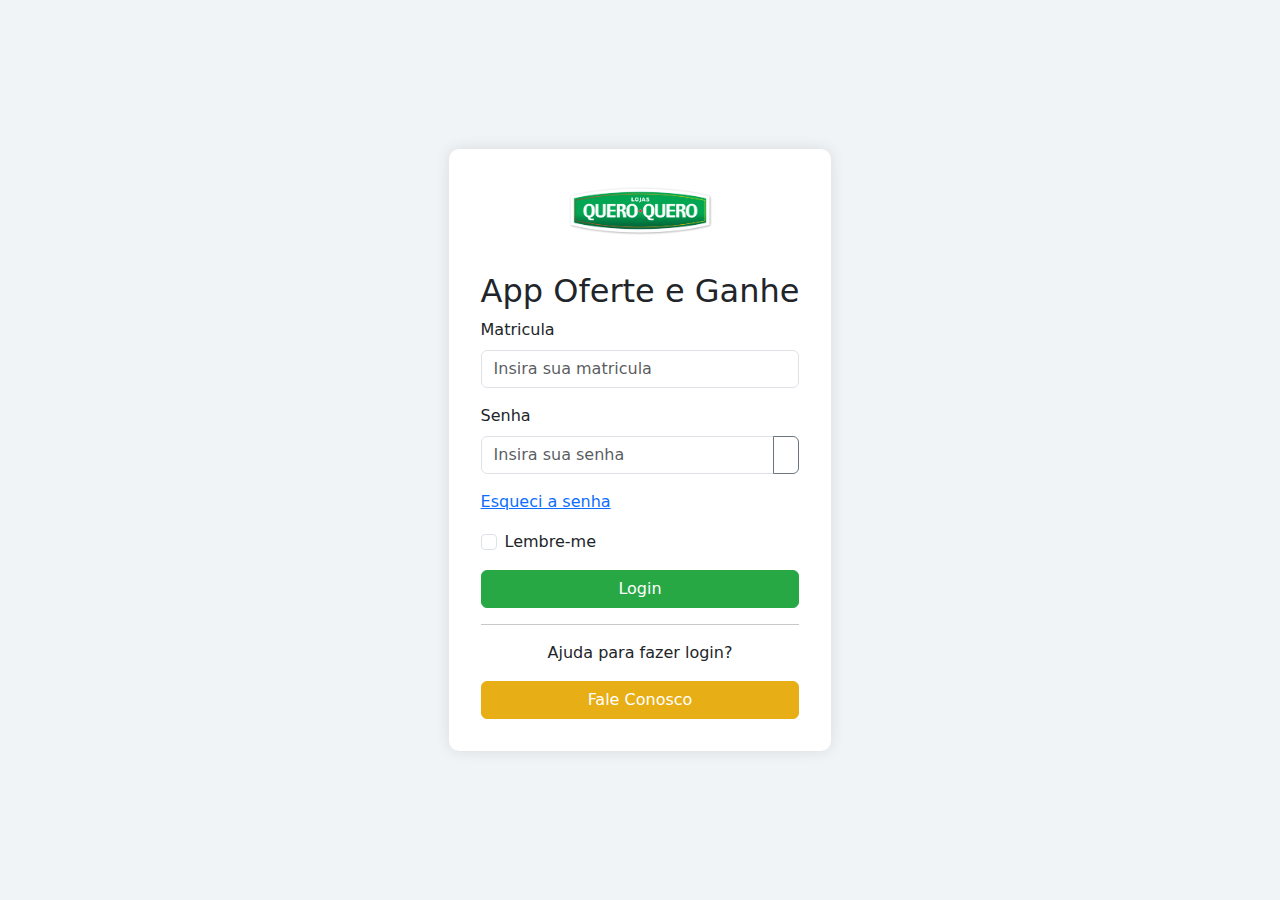
<file: index.html>
<!DOCTYPE html>
<html lang="pt-br">
<head>
    <meta charset="UTF-8">
    <meta name="viewport" content="width=device-width, initial-scale=1.0">
    <title>Tela de Login</title>
    <link href="https://cdn.jsdelivr.net/npm/bootstrap@5.3.0-alpha3/dist/css/bootstrap.min.css" rel="stylesheet">
    <style>
        body {
            background-color: #f0f4f7;
            display: flex;
            align-items: center;
            justify-content: center;
            height: 100vh;
            margin: 0;
        }
        .login-container {
            background: white;
            padding: 2rem;
            border-radius: 10px;
            box-shadow: 0 0 15px rgba(0, 0, 0, 0.1);
        }
        .logo {
            text-align: center;
            margin-bottom: 2rem;
        }
        .logo img {
            width: 150px;
        }
        .btn-verde {
            background-color: #28a745; /* Verde */
            border-color: #28a745; /* Verde */
            color: white; /* Texto branco */
        }
        .btn-verde:hover {
            background-color: #20512e; /* Verde mais escuro */
            border-color: #20512e; /* Verde mais escuro */
            color: white;
        }
        .btn-amarelo {
            background-color: #e7ae15; /* Amarelo */
            border-color: #e7ae15; /* Amarelo */
            color: white; /* Texto branco */
        }
        .btn-amarelo:hover {
            background-color: #c84118; /* Amarelo mais escuro */
            border-color: #c84118; /* Amarelo mais escuro */
            color: white;
        }
    </style>
</head>
<body>

    <div class="login-container">
        <div class="logo">
            <img src="./logo.png" alt="Logo Quero-Quero">
        </div>
        <h2 class="text-center">App Oferte e Ganhe</h2>

        <form>
            <div class="mb-3">
                <label for="email" class="form-label">Matricula</label>
                <input type="email" class="form-control" id="email" placeholder="Insira sua matricula">
            </div>
            <div class="mb-3">
                <label for="password" class="form-label">Senha</label>
                <div class="input-group">
                    <input type="password" class="form-control" id="password" placeholder="Insira sua senha">
                    <button class="btn btn-outline-secondary" type="button">
                        <i class="bi bi-eye-slash"></i>
                    </button>
                </div>
            </div>
            <div class="mb-3">
                <a href="#">Esqueci a senha</a>
            </div>
            <div class="form-check mb-3">
                <input type="checkbox" class="form-check-input" id="rememberMe">
                <label class="form-check-label" for="rememberMe">Lembre-me</label>
            </div>
            <button type="submit" class="btn btn-verde w-100">Login</button>
        </form>

        <hr>

        <p class="text-center">Ajuda para fazer login?</p>
        <button class="btn btn-amarelo w-100">Fale Conosco</button>
    </div>

    <script src="https://cdn.jsdelivr.net/npm/bootstrap@5.3.0-alpha3/dist/js/bootstrap.bundle.min.js"></script>
</body>
</html>
</file>
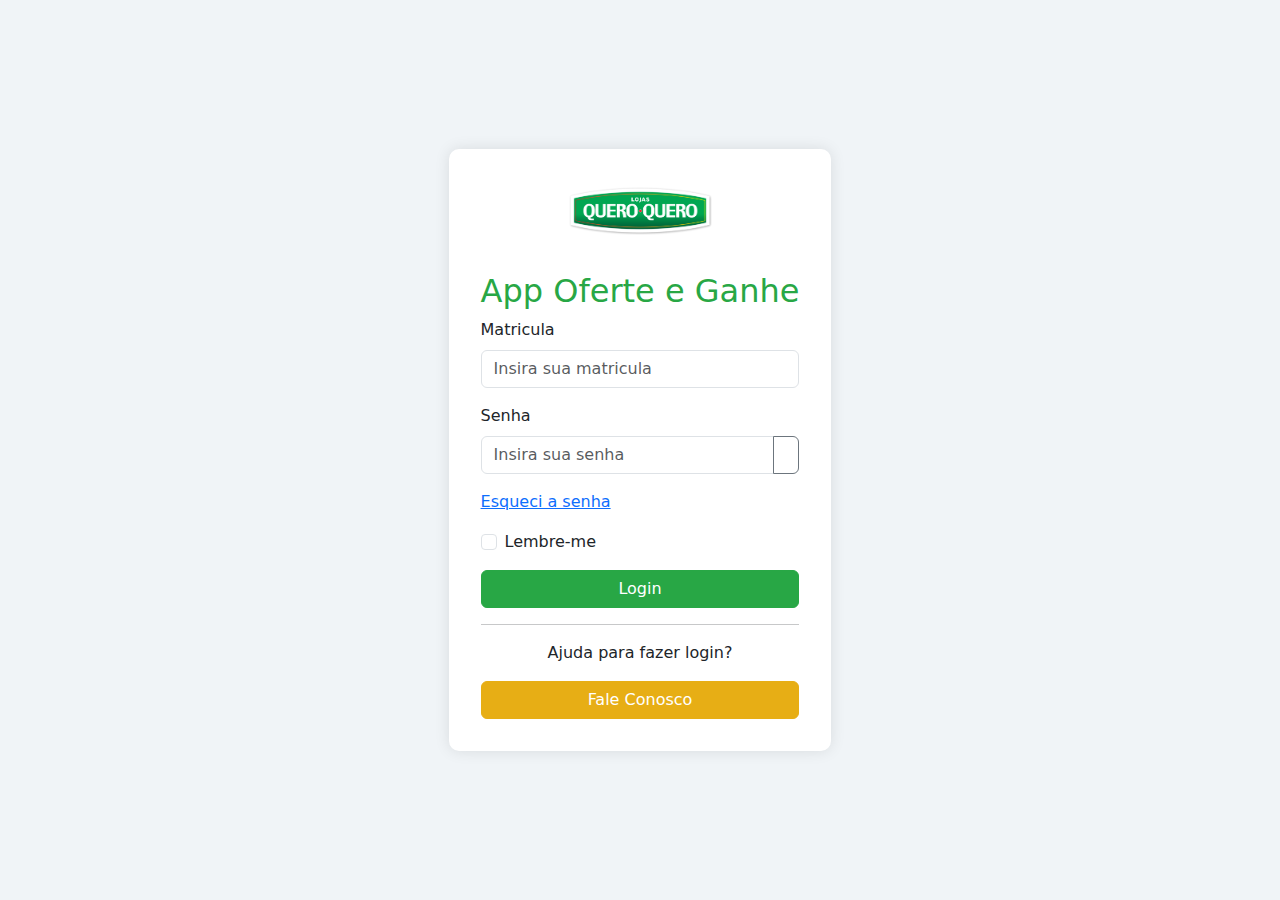
<file: html/index.html>
<!DOCTYPE html>
<html lang="pt-br">
<head>
    <meta charset="UTF-8">
    <meta name="viewport" content="width=device-width, initial-scale=1.0">
    <title>Tela de Login</title>
    <link href="https://cdn.jsdelivr.net/npm/bootstrap@5.3.0-alpha3/dist/css/bootstrap.min.css" rel="stylesheet">
    <link rel="stylesheet" href="../css/index.css">
</head>
<body>

    <div class="login-container">
        <div class="logo">
            <img src="../logo.png" alt="Logo Quero-Quero">
        </div>
        <h2 class="text-center">App Oferte e Ganhe</h2>

        <form>
            <div class="mb-3">
                <label for="email" class="form-label">Matricula</label>
                <input type="email" class="form-control" id="email" placeholder="Insira sua matricula">
            </div>
            <div class="mb-3">
                <label for="password" class="form-label">Senha</label>
                <div class="input-group">
                    <input type="password" class="form-control" id="password" placeholder="Insira sua senha">
                    <button class="btn btn-outline-secondary" type="button">
                        <i class="bi bi-eye-slash"></i>
                    </button>
                </div>
            </div>
            <div class="mb-3">
                <a href="#">Esqueci a senha</a>
            </div>
            <div class="form-check mb-3">
                <input type="checkbox" class="form-check-input" id="rememberMe">
                <label class="form-check-label" for="rememberMe">Lembre-me</label>
            </div>
            <button type="submit" class="btn btn-verde w-100">Login</button>
        </form>

        <hr>

        <p class="text-center">Ajuda para fazer login?</p>
        <button class="btn btn-amarelo w-100">Fale Conosco</button>
    </div>

    <script src="https://cdn.jsdelivr.net/npm/bootstrap@5.3.0-alpha3/dist/js/bootstrap.bundle.min.js"></script>
</body>
</html>
</file>
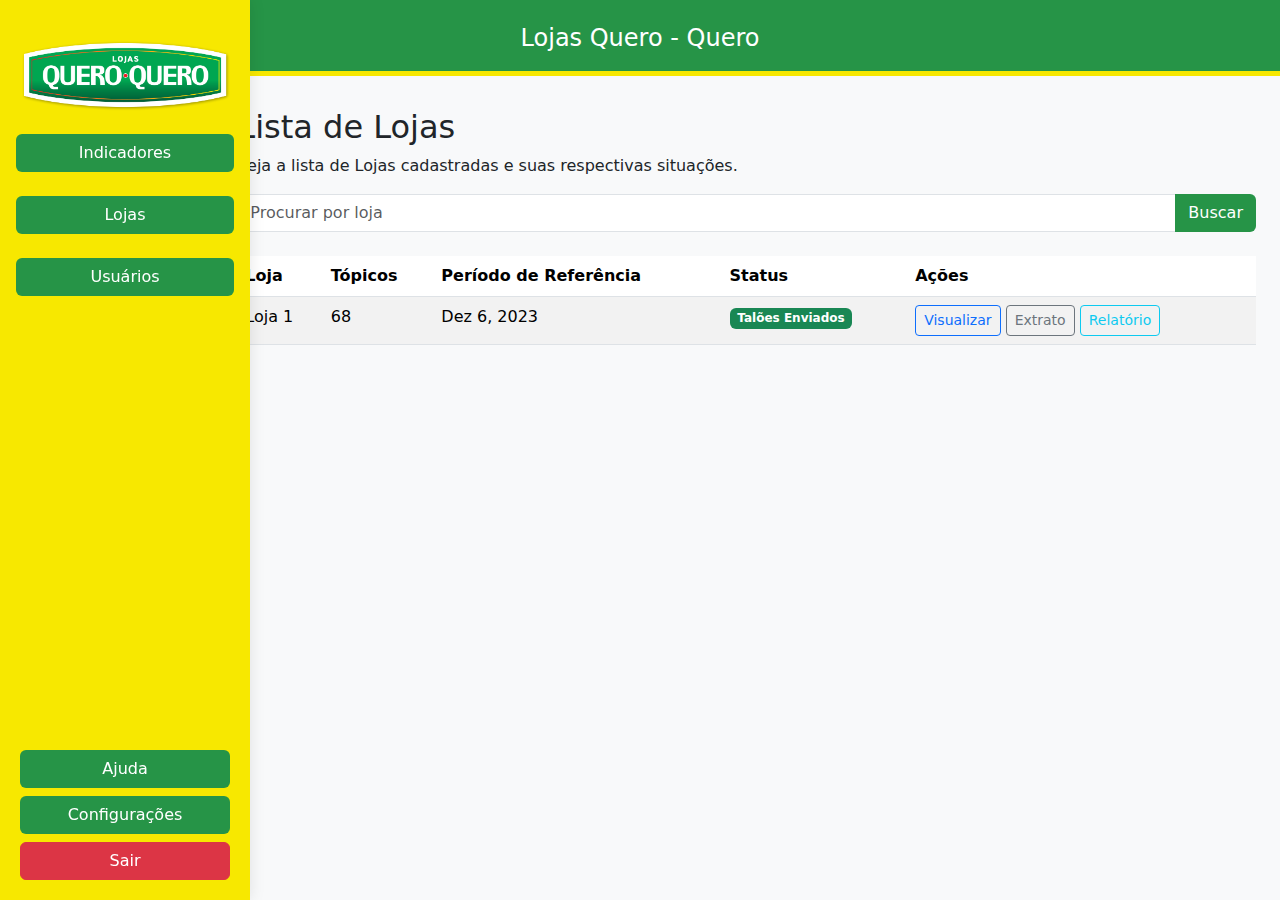
<file: main.html>
<!DOCTYPE html>
<html lang="pt-br">
<head>
    <meta charset="UTF-8">
    <meta name="viewport" content="width=device-width, initial-scale=1.0">
    <title>Tela de Dashboard</title>
    <link href="https://cdn.jsdelivr.net/npm/bootstrap@5.3.0-alpha3/dist/css/bootstrap.min.css" rel="stylesheet">
    <style>
        body {
            background-color: #f8f9fa;
        }

        /* Header com fundo verde e linha amarela abaixo */
        header {
            background-color: #269447; /* Verde */
            color: white;
            text-align: center;
            padding: 20px 0;
            font-size: 1.5rem;
            position: relative;
            display: flex;
            justify-content: center;
            align-items: center;
        }

        header::after {
            content: '';
            display: block;
            width: 100%;
            height: 5px;
            background-color: #f7e800; /* Amarelo */
            position: absolute;
            bottom: 0;
            left: 0;
        }

        .sidebar {
            height: 100vh;
            padding: 2rem 1rem;
            background-color: #f7e800;
            box-shadow: 0 0 15px rgba(0, 0, 0, 0.1);
            position: fixed;
            left: 0;
            top: 0;
            width: 250px;
            transform: translateX(0);
            transition: transform 0.3s ease;
            z-index: 1000;
        }

        .sidebar.active {
            transform: translateX(0);
        }

        .sidebar .nav-link {
            font-size: 1.1rem;
            margin: 0.5rem 0;
            color: #269447; /* Cor personalizada para links */
        }

        .sidebar .nav-link:hover {
            color: #283826; /* Cor ao passar o mouse nos links */
        }

        .content {
            padding: 2rem;
            margin-left: 250px; /* Para telas grandes */
            transition: margin-left 0.3s ease;
        }

        .bottom-links {
            position: absolute;  
            bottom: 0;           
            left: 0;             
            margin: 20px;          
        }

        .btn-custom {
            background-color: #269447; /* Cor personalizada para botões */
            color: white; /* Cor do texto nos botões */
        }

        .btn-custom:hover {
            background-color: #20512e; /* Cor ao passar o mouse nos botões */
            color: white; /* Manter texto branco ao passar o mouse */
        }

        .nav-item {
            margin-top: 1rem; /* Aumentar espaço acima dos botões */
        }

        .hamburger {
            font-size: 2rem;
            cursor: pointer;
            position: absolute;
            left: 15px;
            top: 15px;
            color: white;
            display: none; /* Esconder por padrão */
        }

        @media (max-width: 768px) {
            .sidebar {
                transform: translateX(-100%); /* Esconder por padrão */
            }
            .content {
                margin-left: 0; /* Remove margem quando o sidebar é ocultado */
            }
            .content.active {
                margin-left: 250px; /* Ajustar margem quando o sidebar está ativo */
            }
            .hamburger {
                display: block; /* Mostrar o menu hamburger em telas pequenas */
            }
        }
    </style>
</head>
<body>
    <header>
        <span class="hamburger" onclick="toggleSidebar(event)">&#9776;</span>
        Lojas Quero - Quero
    </header>

    <div class="container-fluid">
        <div class="row">
            <nav class="sidebar" id="sidebar">
                <div>
                    <a class="navbar-brand" href="#">
                        <img src="./logo.png" alt="Logo ESG FIEC" class="img-fluid">
                    </a>
                    <ul class="nav flex-column">
                        <li class="nav-item">
                            <a class="btn btn-custom w-100 mb-2" aria-current="page" href="#">Indicadores</a>
                        </li>
                        <li class="nav-item">
                            <a class="btn btn-custom w-100 mb-2" href="#">Lojas</a>
                        </li>
                        <li class="nav-item">
                            <a class="btn btn-custom w-100" href="#">Usuários</a>
                        </li>
                    </ul>
                </div>

                <div class="bottom-links">
                    <a href="#" class="btn btn-custom w-100 mb-2">Ajuda</a>
                    <a href="#" class="btn btn-custom w-100 mb-2">Configurações</a>
                    <a href="#" class="btn btn-danger w-100">Sair</a>
                </div>
            </nav>

            <main class="col-md-9 ms-sm-auto col-lg-10 px-md-4 content" id="mainContent">
                <h1 class="h2">Lista de Lojas</h1>
                <p>Veja a lista de Lojas cadastradas e suas respectivas situações.</p>

                <div class="input-group mb-4">
                    <input type="text" class="form-control" placeholder="Procurar por loja">
                    <button class="btn btn-custom" type="button">Buscar</button>
                </div>

                <table class="table table-striped">
                    <thead>
                        <tr>
                            <th>Loja</th>
                            <th>Tópicos</th>
                            <th>Período de Referência</th>
                            <th>Status</th>
                            <th>Ações</th>
                        </tr>
                    </thead>
                    <tbody>
                        <tr>
                            <td>Loja 1</td>
                            <td>68</td>
                            <td>Dez 6, 2023</td>
                            <td><span class="badge bg-success">Talões Enviados</span></td>
                            <td>
                                <button class="btn btn-sm btn-outline-primary">Visualizar</button>
                                <button class="btn btn-sm btn-outline-secondary">Extrato</button>
                                <button class="btn btn-sm btn-outline-info">Relatório</button>
                            </td>
                        </tr>
                    </tbody>
                </table>
            </main>
        </div>
    </div>

    <script>
        function toggleSidebar(event) {
            event.stopPropagation(); // Impede que o clique no hamburger feche o sidebar
            const sidebar = document.getElementById('sidebar');
            const mainContent = document.getElementById('mainContent');
            sidebar.classList.toggle('active');
            mainContent.classList.toggle('active');
        }

        // Fechar o sidebar ao clicar fora
        document.addEventListener('click', function(event) {
            const sidebar = document.getElementById('sidebar');
            const hamburger = document.querySelector('.hamburger');
            const mainContent = document.getElementById('mainContent');
            const isClickInsideSidebar = sidebar.contains(event.target);
            const isClickInsideHamburger = hamburger.contains(event.target);
            
            if (!isClickInsideSidebar && !isClickInsideHamburger) {
                sidebar.classList.remove('active');
                mainContent.classList.remove('active');
            }
        });
    </script>

    <script src="https://cdn.jsdelivr.net/npm/bootstrap@5.3.0-alpha3/dist/js/bootstrap.bundle.min.js"></script>
</body>
</html>
</file>
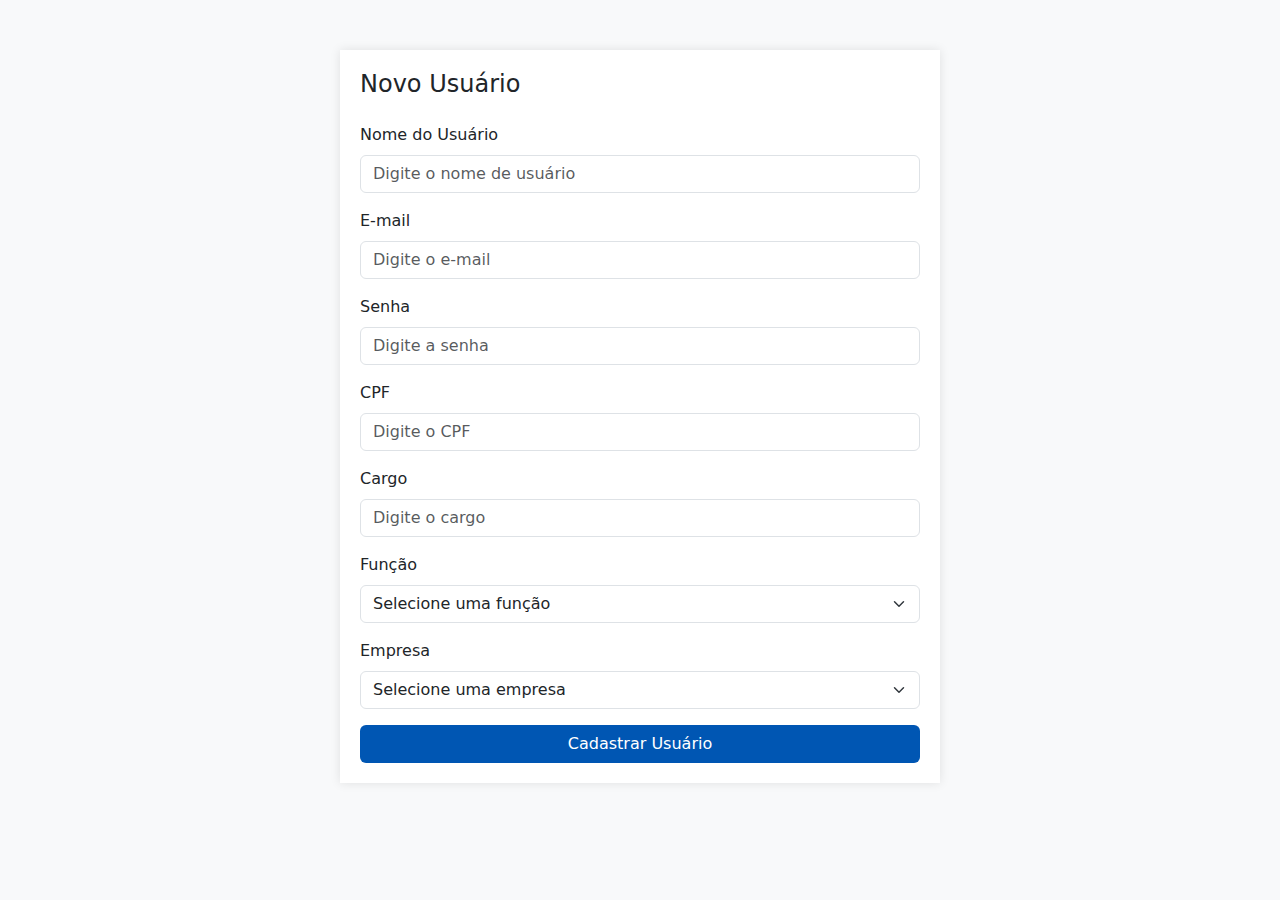
<file: html/cadastrar-usuario.html>
<!DOCTYPE html>
<html lang="pt-br">
<head>
    <meta charset="UTF-8">
    <meta name="viewport" content="width=device-width, initial-scale=1.0">
    <title>Cadastrar Usuário</title>
    <link href="https://cdn.jsdelivr.net/npm/bootstrap@5.3.0-alpha3/dist/css/bootstrap.min.css" rel="stylesheet">
    <style>
        body {
            background-color: #f8f9fa;
        }
        .form-container {
            max-width: 600px;
            margin: 50px auto;
            padding: 20px;
            background-color: white;
            box-shadow: 0 0 10px rgba(0, 0, 0, 0.1);
        }
        .btn-submit {
            background-color: #0056b3;
            color: white;
            width: 100%;
        }
    </style>
</head>
<body>
    <div class="form-container">
        <h1 class="h4 mb-4">Novo Usuário</h1>
        <form>
            <div class="mb-3">
                <label for="username" class="form-label">Nome do Usuário</label>
                <input type="text" class="form-control" id="username" placeholder="Digite o nome de usuário">
            </div>
            <div class="mb-3">
                <label for="email" class="form-label">E-mail</label>
                <input type="email" class="form-control" id="email" placeholder="Digite o e-mail">
            </div>
            <div class="mb-3">
                <label for="password" class="form-label">Senha</label>
                <input type="password" class="form-control" id="password" placeholder="Digite a senha">
            </div>
            <div class="mb-3">
                <label for="cpf" class="form-label">CPF</label>
                <input type="text" class="form-control" id="cpf" placeholder="Digite o CPF">
            </div>
            <div class="mb-3">
                <label for="role" class="form-label">Cargo</label>
                <input type="text" class="form-control" id="role" placeholder="Digite o cargo">
            </div>
            <div class="mb-3">
                <label for="function" class="form-label">Função</label>
                <select id="function" class="form-select">
                    <option selected>Selecione uma função</option>
                    <option value="1">Admin</option>
                    <option value="2">Usuário</option>
                </select>
            </div>
            <div class="mb-3">
                <label for="company" class="form-label">Empresa</label>
                <select id="company" class="form-select">
                    <option selected>Selecione uma empresa</option>
                    <option value="1">Empresa 1</option>
                    <option value="2">Empresa 2</option>
                </select>
            </div>
            <button type="submit" class="btn btn-submit">Cadastrar Usuário</button>
        </form>
    </div>
</body>
</html>
</file>
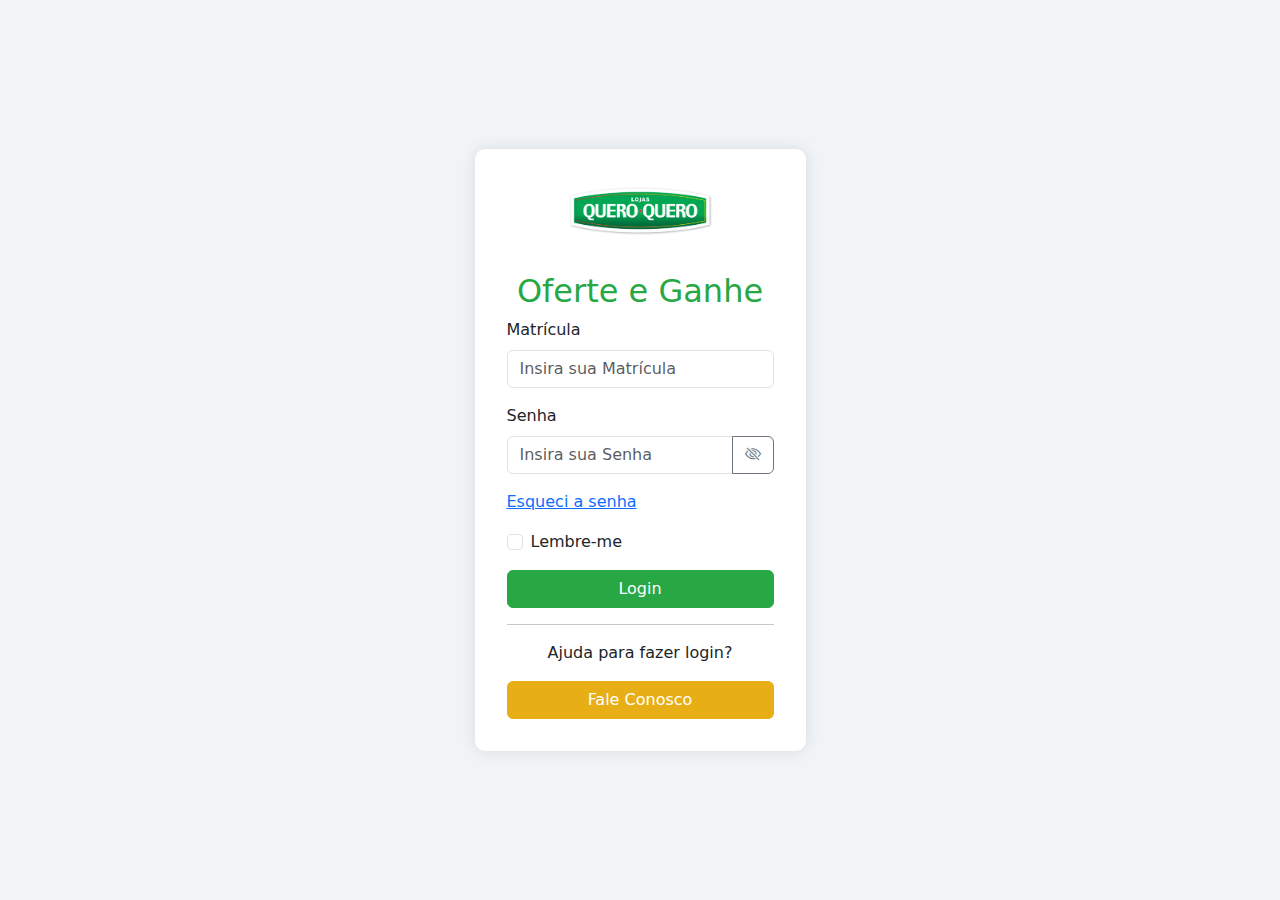
<file: html/login.html>
<!DOCTYPE html>
<html lang="pt-br">
  <head>
    <meta charset="UTF-8" />
    <meta name="viewport" content="width=device-width, initial-scale=1.0" />
    <title>Tela de Login</title>
    <link
      href="https://cdn.jsdelivr.net/npm/bootstrap@5.3.0-alpha3/dist/css/bootstrap.min.css"
      rel="stylesheet"
    />
    <link
      rel="stylesheet"
      href="https://cdn.jsdelivr.net/npm/bootstrap-icons@1.8.1/font/bootstrap-icons.css"
    />

    <link rel="stylesheet" href="../css/login.css" />
  </head>
  <body>
    <div class="login-container">
      <div class="logo">
        <img src="../logo.png" alt="Logo Quero-Quero" />
      </div>
      <h2 class="text-center">Oferte e Ganhe</h2>

      <form>
        <div class="mb-3">
          <label for="matricula" class="form-label">Matrícula</label>
          <input
            type="number"
            class="form-control"
            id="matricula"
            placeholder="Insira sua Matrícula"
            required
          />
        </div>
        <div class="mb-3">
          <label for="senha" class="form-label">Senha</label>
          <div class="input-group">
            <input
              type="password"
              class="form-control"
              id="senha"
              placeholder="Insira sua Senha"
              required
            />
            <button
              class="btn btn-outline-secondary"
              type="button"
              id="togglePassword"
            >
              <i class="bi bi-eye-slash" id="eyeIcon"></i>
            </button>
          </div>
        </div>
        <div class="mb-3">
          <a href="javascript:void(0);" onclick="mostrarRecuperacaoModal()">Esqueci a senha</a>
        </div>
        <div class="form-check mb-3">
          <input type="checkbox" class="form-check-input" id="rememberMe" />
          <label class="form-check-label" for="rememberMe">Lembre-me</label>
        </div>
        <button type="button" class="btn btn-verde w-100" onclick="login()">
          Login
        </button>
      </form>

      <hr />

      <p class="text-center">Ajuda para fazer login?</p>
      <button class="btn btn-amarelo w-100" onclick="showAjuda()">
        Fale Conosco
      </button>
    </div>

     <!-- Modal de Detalhes -->
  <div id="detalhesModal" class="modal">
    <div class="modal-content">
      <span class="close" onclick="fecharModal('detalhesModal')">&times;</span>
      <div id="modalBody">
        <!-- Os conteúdos dos modais serão inseridos aqui -->
      </div>
    </div>
  </div>

  <!-- Modal de Recuperação de Senha -->
  <div id="recuperacaoModal" class="modal">
    <div class="modal-content">
      <span class="close" onclick="fecharModal('recuperacaoModal')">&times;</span>
      <h2 class="text-center">Recuperação de Senha</h2>
      <p>Para iniciar o processo de recuperação de senha, por favor, insira o seu endereço de e-mail associado à sua conta. Você receberá um link para redefinir sua senha.</p>
      <div id="modalBodyRecuperacao">
        <form id="recuperacaoForm">
          <div class="mb-3">
            <label for="email" class="form-label">E-mail</label>
            <input type="email" class="form-control" id="email" placeholder="Insira seu E-mail" required />
          </div>
          <button type="submit" class="btn btn-verde w-100">Enviar</button>
        </form>
      </div>
    </div>
  </div>

    <script src="https://cdn.jsdelivr.net/npm/bootstrap@5.3.0-alpha3/dist/js/bootstrap.bundle.min.js"></script>
    <script type="module" src="../js/login.js"></script>
  </body>
</html>
</file>
<file: css/index.css>
*{
    margin: 0;
    padding: 0;
    box-sizing: border-box;
}

body {
    background-color: #f0f4f7;
    display: flex;
    align-items: center;
    justify-content: center;
    height: 100vh;
    margin: 0;
}

h2 {
    color: #28a745; /* Verde */
}

.login-container {
    background: white;
    padding: 2rem;
    border-radius: 10px;
    box-shadow: 0 0 15px rgba(0, 0, 0, 0.1);
}
.logo {
    text-align: center;
    margin-bottom: 2rem;
}
.logo img {
    width: 150px;
}
.btn-verde {
    background-color: #28a745; /* Verde */
    border-color: #28a745; /* Verde */
    color: white; /* Texto branco */
}
.btn-verde:hover {
    background-color: #20512e; /* Verde mais escuro */
    border-color: #20512e; /* Verde mais escuro */
    color: white;
}
.btn-amarelo {
    background-color: #e7ae15; /* Amarelo */
    border-color: #e7ae15; /* Amarelo */
    color: white; /* Texto branco */
}
.btn-amarelo:hover {
    background-color: #c84118; /* Amarelo mais escuro */
    border-color: #c84118; /* Amarelo mais escuro */
    color: white;
}
</file>
<file: css/login.css>
* {
  margin: 0;
  padding: 0;
  box-sizing: border-box;
}

body {
  background-color: #f0f4f7;
  display: flex;
  align-items: center;
  justify-content: center;
  height: 100vh;
  margin: 0;
}

h2 {
  color: #28a745; /* Verde */
}

.login-container {
  background: white;
  padding: 2rem;
  border-radius: 10px;
  box-shadow: 0 0 15px rgba(0, 0, 0, 0.1);
}
.logo {
  text-align: center;
  margin-bottom: 2rem;
}
.logo img {
  width: 150px;
}
.btn-verde {
  background-color: #28a745; /* Verde */
  border-color: #28a745; /* Verde */
  color: white; /* Texto branco */
}
.btn-verde:hover {
  background-color: #20512e; /* Verde mais escuro */
  border-color: #20512e; /* Verde mais escuro */
  color: white;
}
.btn-amarelo {
  background-color: #e7ae15; /* Amarelo */
  border-color: #e7ae15; /* Amarelo */
  color: white; /* Texto branco */
}
.btn-amarelo:hover {
  background-color: #c84118; /* Amarelo mais escuro */
  border-color: #c84118; /* Amarelo mais escuro */
  color: white;
}

.modal {
  display: none; 
  position: fixed; 
  z-index: 1000; /* Garantir que fique acima de outros elementos */
  left: 0;
  top: 0;
  width: 100%; 
  height: 100%; 
  overflow: auto; 
  background-color: rgba(0, 0, 0, 0.5); /* Fundo semi-transparente */
}

.modal-content {
  background-color: #fefefe;
  margin: 15% auto; /* Margem automática para centralizar */
  padding: 20px;
  border: 4px solid #1f5d3d;
  border-radius: 8px; /* Bordas arredondadas */
  width: 90%; /* Largura padrão do modal */
  max-width: 600px; /* Largura máxima do modal */
}

.close {
  color: #aaa;
  float: right;
  font-size: 28px;
  font-weight: bold;
}

.close:hover,
.close:focus {
  color: black;
  text-decoration: none;
  cursor: pointer;
}
</file>
